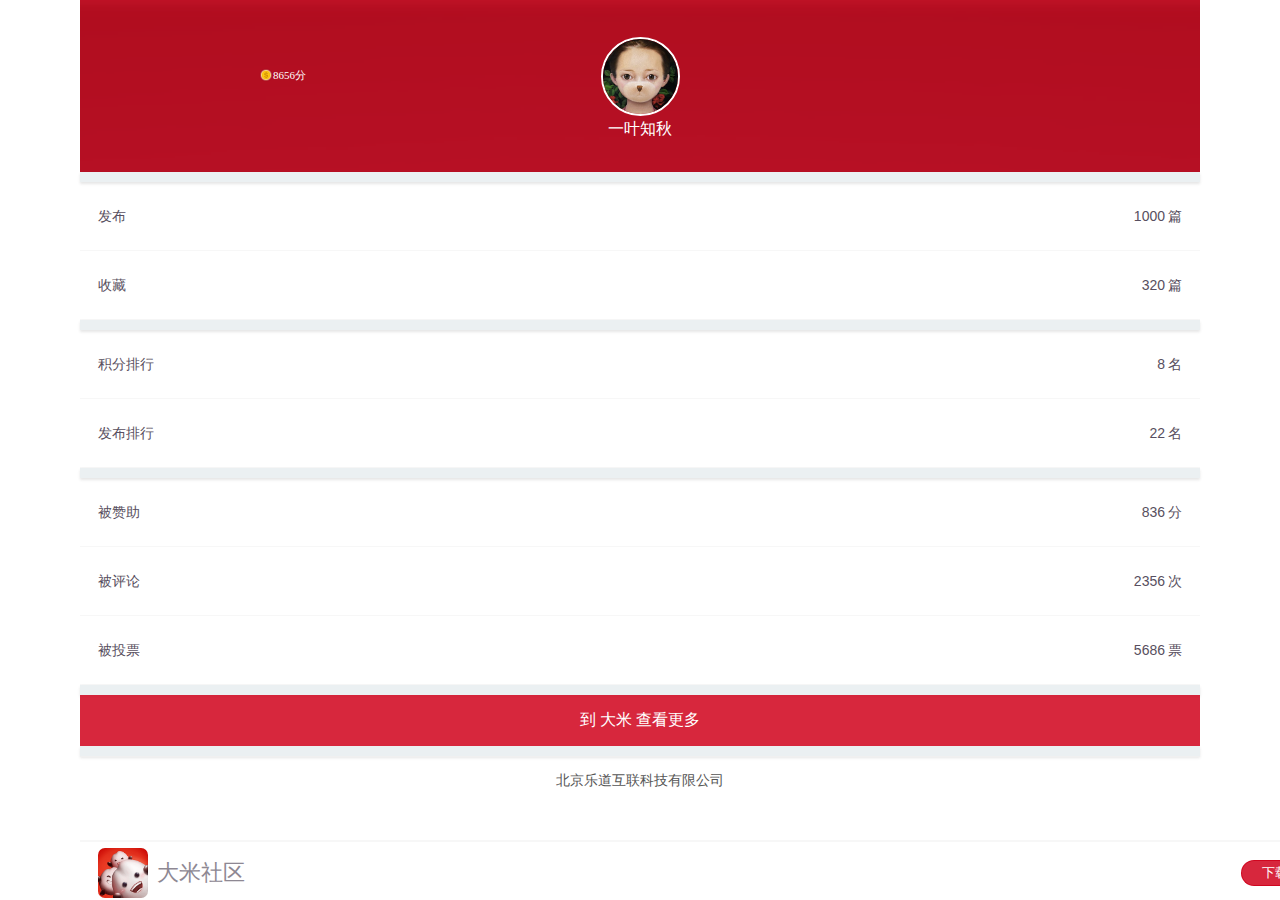
<file: index.html>
<!DOCTYPE html>
<html lang="en">
<head>
    <meta charset="UTF-8">
    <title>大米社区-分享页</title>
    <meta name="viewport" content="width=device-width,initial-scale=1.0,maximum-scale=1.0,minimum-scale=1.0,user-scalable=no"/>
    <meta name="keywords" content="">
    <meta name="description" content="">
    <meta name="referrer" content="no-referrer" />
    <link rel="icon" href="./images/Rice.ico" type="image/x-icon" />
    <link rel="shortcut icon" type="image/ico" href="./images/Rice.ico">
    <link rel="stylesheet" href="./css/sharePage.css">
</head>
<body>
</body>
<script type="text/javascript">
    var href = window.location.href;
    if(href.indexOf("?") == -1){
        window.location = "./dpl/shareMyself.html";
    }else{
        window.location = "./dpl/sharePage.html"
    }
</script>
</html>
</file>
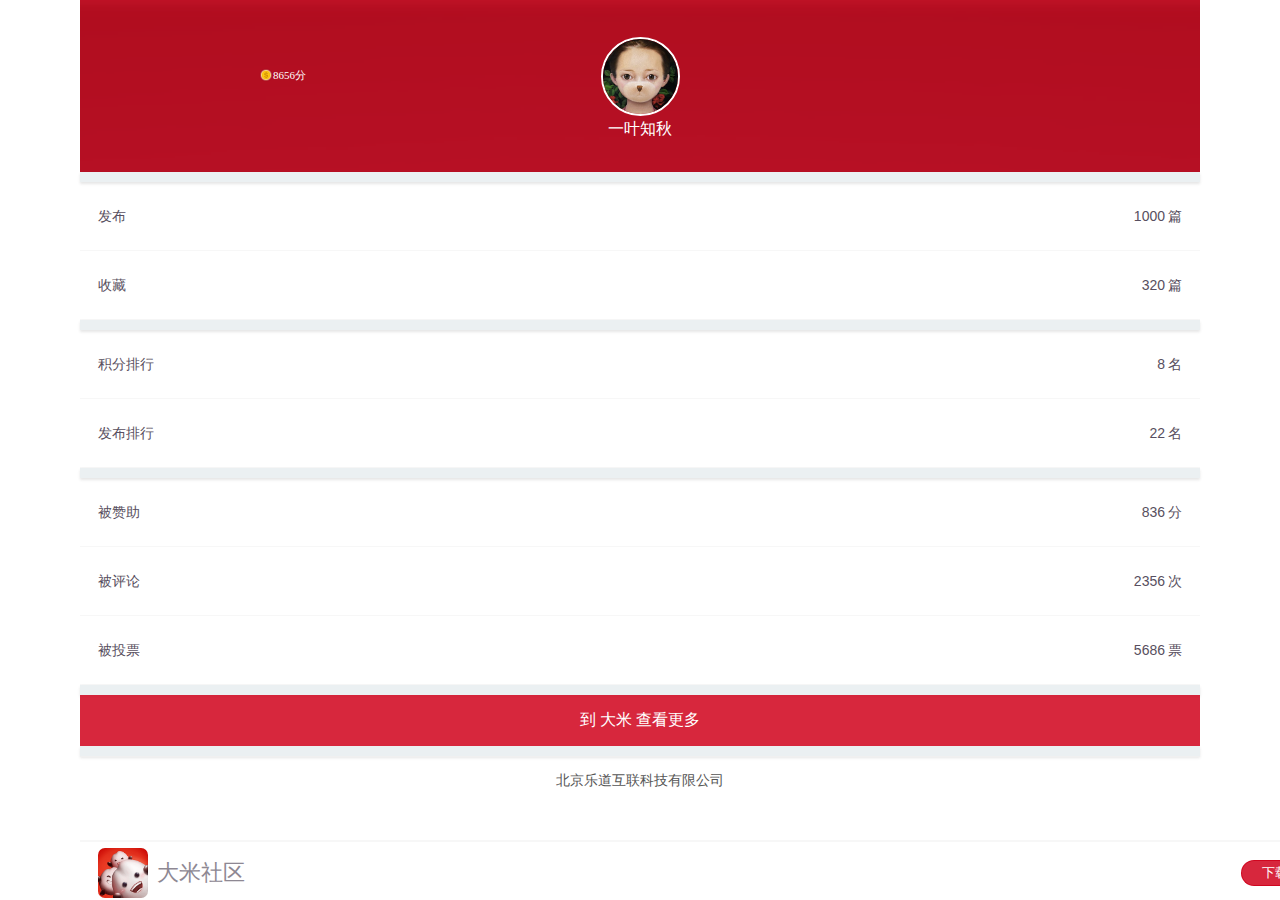
<file: dpl/shareMyself.html>
<!doctype html>
<html lang="en">
<head>
	<meta charset="UTF-8">
	<title>大米社区-分享页</title>
	<meta name="viewport" content="width=device-width,initial-scale=1.0,maximum-scale=1.0,minimum-scale=1.0,user-scalable=no"/>
    <meta name="keywords" content="">
    <meta name="description" content="">
    <meta name="referrer" content="no-referrer" />
    <link rel="icon" href="../images/Rice.ico" type="image/x-icon" />
    <link rel="shortcut icon" type="image/ico" href="../images/Rice.ico">
    <link rel="stylesheet" href="../css/shareMyself.css">
</head>
<body>
<div id="share-myself">
<div class="main">
	<div class="header">
		<div class="user-info">
			<div class="user-info-img">			
				<img src="../images/userimg.png" alt="" class="userHimg"><br>
				<div class="moneyCent">
					<img src="../images/moneymini.png" alt="" class="money">
					<span>8656分</span>
				</div>
			</div>
			<span class="userName">一叶知秋</span>
		</div>
	</div>
	<div class="reply-header"></div>
	<div class="user-stat">
    	<div class="stat spon">
    		<span class="type">发布</span>
    		<div class="num-nuit"><span class="num">1000</span><span class="nuit">篇</span></div>
    	</div>
    	<div class="stat comment">
    		<span class="type">收藏</span>
    		<div class="num-nuit"><span class="num">320</span><span class="nuit">篇</span></div>
    	</div>
    </div>
    <div class="reply-header"></div>
	<div class="user-stat">
    	<div class="stat spon">
    		<span class="type">积分排行</span>
    		<div class="num-nuit"><span class="num">8</span><span class="nuit">名</span></div>
    	</div>
    	<div class="stat comment">
    		<span class="type">发布排行</span>
    		<div class="num-nuit"><span class="num">22</span><span class="nuit">名</span></div>
    	</div>
    </div>
	<div class="reply-header"></div>
    <div class="user-stat">
    	<div class="stat spon">
    		<span class="type">被赞助</span>
    		<div class="num-nuit"><span class="num">836</span><span class="nuit">分</span></div>
    	</div>
    	<div class="stat comment">
    		<span class="type">被评论</span>
    		<div class="num-nuit"><span class="num">2356</span><span class="nuit">次</span></div>
    	</div>
    	<div class="stat vote">
    		<span class="type">被投票</span>
    		<div class="num-nuit"><span class="num">5686</span><span class="nuit">票</span></div>
    	</div>
    </div>
    <div class="reply-header"></div>
    <div class="load">
    	<div>到&nbsp;大米&nbsp;查看更多</div>
    </div>
    <div class="reply-header"></div>
	<div class="footer">
		北京乐道互联科技有限公司
	</div>
	<div class="download show">		
		<div class="logo">
			<img src="../images/logo.png" alt="">
			<span>大米社区</span>
		</div>
		<div class="btnLoad">
			下载
		</div>
	</div>
</div>
</div>	
</body>
<script type="text/javascript" src="../js/zepto.min.js"></script>
<script type="text/javascript" src="../js/touch.js"></script>
<script>
// var windowTop=0;//初始话可视区域距离页面顶端的距离
// $(window).scroll(function() {
// 	var scrolls = $(this).scrollTop();//获取当前可视区域距离页面顶端的距离
// 	if(scrolls>=windowTop){//当B>A时，表示页面在向下滑动
// 		windowTop=scrolls;
// 		console.log("下");
// 		$(".download").removeClass("show");
// 	}else{
// 		windowTop=scrolls;
// 		$(".download").addClass("show");
// 		console.log("上");
// 	}
// });


// document.addEventListener('touchmove', function (event) {
// event.preventDefault();
// }, false);
// $("body").on("swipeup",function(e){
//     console.log("下");
//     $(".download").removeClass("show");
// })
// $("body").on("swipedown",function(e){
//     $(".download").addClass("show");
//     console.log("上");
// })

var s=$(".download"),c=document.body.scrollTop;
console.log(c)
$(window).on("scroll",function(e){
    console.log(1212)
    var e=document.body.scrollTop;0==e?s.addClass("show"):s.removeClass("show"),c=e;
});



$(".btnLoad").on("click",function(){
	console.log(12121)
    window.location.href = "http://www.upshequ.com/download/download.html"
})
$(".load").on("click",function(){
	console.log(12121)
    window.location.href = "http://www.upshequ.com/download/download.html"
})

</script>
</html>
</file>
<file: css/sharePage.css>
* {
  margin: 0;
  padding: 0;
}
body {
  font-size: 14px;
  color: #555;
  font-family: "Microsoft YaHei", "微软雅黑", "Lantinghei SC", "Open Sans", Arial, "Hiragino Sans GB", "STHeiti", "WenQuanYi Micro Hei", SimSun, sans-serif;
}
#share-page {
  visibility: hidden;
  max-width: 740px;
  margin: 0 auto;
  height: 100vh;
}
#share-page .info-wrapper {
  padding:11px 16px 0 16px;
}
.header {
  height: 56px;
  position: relative;
  border-bottom: 2px solid #f0f0f0;
}
.header .icon-back {
  display: inline-block;
  width: 14px;
  background: url("images/icon-left.png") no-repeat;
  padding-bottom: 8% ;
  background-size: 100%;
  position: absolute;
  left: 16px;
  top: 14px;
}
.header .icon-more{
  right: 14px;
  top: 22px;
}
.main .icon-more{
  right: 0;
  top: 10px;
}
.icon-more {
  display: inline-block;
  width: 12px;
  height: 6px;
  background: url("./images/icon-more.png") no-repeat;
  padding-bottom: 4%;
  background-size: 100%;
  position: absolute;
}
.main {
  margin-bottom: 20px;
}
.user-wrapper{
  display: inline-block;
  vertical-align: middle;
}
.user-info{
  padding-bottom:10px;
  border-bottom:1px solid #eee;
}
.main .info-wrapper .user-img {
  display: inline-block;
/*  width: 35px;
  height: 35px;*/
  width: 18px;
  height: 18px;
  -webkit-border-radius: 50%;
  -moz-border-radius: 50%;
  border-radius: 50%;
  margin-right: 4px;
  vertical-align: middle;
}
.main .user-name {
  /*width: 85%;*/
  font-size: 12px;
  display: inline-block;
  color: #999;
  margin-right: 5px;
  vertical-align: top;
}
.main .timeText {
  font-size: 12px;
  -webkit-tranform:scale(0.9);
  -moz-transform:scale(0.9);
  -ms-transform:scale(0.9);
  -o-transform:scale(0.9);
  transform: scale(0.9);
  height: 16px;
  color: #d6d6d6;
  display: inline-block;
  vertical-align: top;
}
.main .content {
  width: 100%;
  margin: 0 auto;
}
.main .content .content-word {
  margin-top: 8px;
  line-height: 18px;
  margin-bottom: 8px;
  font-size: 16px;
  color: #333;
  letter-spacing:.5px;
}
.main .content .content-img {
  width: 100%;
  display: inline-block;
}
.main .content .content-img-one {
  width: 100%;
}
.content-bot{
  display: flex;
  font-size:12px;
  margin: 12px 0;
  position: relative;
}
.content-bot .like-num,.content-bot .unlike-num{
  display: inline-block;
  text-align: left;
  padding-left: 9px;
  color: #b8b8b8;
}
.content-bot .like-num{
  width: 28%;
}
.content-bot .unlike-num{
  width: 34px;
  padding-left: 0px;
  border-right: 1px solid #eeeeee;
}
.content-bot .comment-num{
  display: inline-block;
  text-align: center;
  color: #b8b8b8;
  width: 30%;
  padding-left: 0px;
  border-right: 1px solid #eeeeee;
}
.content-bot .last-num{
  flex:1;
  display: inline-block;
  color: #b8b8b8;
  text-align: center;
}
.content-bot .like-num img,.content-bot .unlike-num img{
  vertical-align:middle;
  display: inline-block;
  margin-right: 2px;
  width: 10px;
}
.comment-num img{
  vertical-align:middle;
  display: inline-block;
  margin-right: 4px;
  width: 12px;
}
.content-bot .like-num span,.content-bot .unlike-num span{
  vertical-align:middle;
  height: 14px;
  line-height: 14px;
  display: inline-block;
}
.content-bot .like-num .mixNum{
  width: 84%;
  text-align:center;
}
.go-header-wrapper{
    display: inline-block;
    width: 78px; 
    height: 35px;
    line-height: 35px;
    overflow: hidden;
    position: absolute;
    right: 0;
    top:-10px;
    color: #b8b8b8;
    vertical-align: middle;
    text-align:right;
    padding-right: 8px;
}
.content-bot .go-header{
  vertical-align: middle;
  margin-right:5px;
  width: 17px;
 }
 .go-header-wrapper span{
  vertical-align: middle;
 }
.content-img-more {
  width: 32.5%;
  display: inline-block;
  float: left;
  margin-top: 3px;
  margin-right: 3px;
}
.content-img-more:nth-of-type(3),.content-img-more:nth-of-type(6),.content-img-more:nth-of-type(9){
  margin-right:0;
}
.main .reply .user-img {
  display: inline-block;
  width: 30px;
  height: 30px;
  -webkit-border-radius: 50%;
  -moz-border-radius: 50%;
  border-radius: 50%;
  vertical-align: middle;
}
.other-user-img{
  display: inline-block;
  width:15px;
  height: 15px;
  -webkit-border-radius: 50%;
  -moz-border-radius: 50%;
  border-radius: 50%;
  vertical-align: middle;
}
.main .reply .reply-header {
  background-color: #f3f3f3;
  color: #a9a9a9;
  padding: 10px 0 10px 16px;
}
.main .reply .reply-header>div{
  display: inline-block;
  font-size: 12px;
  color:#999;
}
.main .reply .reply-header .reply-header-right{
  float: right;
  margin-right: 23px;
  position: relative;
}
.triangle{
  width: 0;
  height: 0;
  border-style: solid;
  border-width: 6px 6px  0 6px ;
  border-color: #cccccc transparent transparent transparent;
  display: inline-block;
}
.main .reply .reply-content-wrapper{
  padding: 0 16px;
}
.main .reply .reply-content-first {
  position: relative;
}
.main .reply .reply-content-other {
  position: relative;
}
.main .reply .reply-content .other-user-info {
  color: #7d7d7d;
}
.main .reply .reply-content .other-reply-first {
  margin: .5rem 0;
  position: relative;
}
.main .reply .reply-content .other-reply-other {
  margin: 20px 0;
  position: relative;
  border-left: 3px solid #f0f0f0;
  padding-left: 12px;
}
.main .reply .reply-content .other-user-name {
  display: inline-block;
  vertical-align: middle;
  margin:0 4px;
  font-size: 12px;
  color:#999;
}
.main .reply .reply-content .send-time {
  color: #c2c2c2;
  vertical-align: middle;
  font-size: 12px;
  display: inline-block;
  -webkit-transform:scale(0.8);
  -moz-transform:scale(0.8);
  -ms-transform:scale(0.8);
  transform:scale(0.8);
}
.main .reply .reply-content .other-reply-content {
  margin-top: 4px;
  font-size: 12px;
  word-break:break-all;
}
/*add*/
/*.type-menu{
  width: 100%;
  height:300%;
  display: none;
  background: gray;
  position: absolute;
  right: 0;
  z-index: 9;
}
.type-menu span{
  display: inline-block;
  width: 100%;
}*/
.imgDiv{
  display: inline-block;
  width: 32%;
  height:32%;
  position: relative;
  overflow: hidden;
  border-radius: 5px;
  -webkit-border-radius:5px;
  -moz-border-radius:5px;
  -ms-border-radius:5px;
}
.imgDiv2{
  display: inline-block;
  width: 32%;
  height:32%;
  position: relative;
  overflow: hidden;
  border-radius: 5px;
  -webkit-border-radius:5px;
  -moz-border-radius:5px;
  -ms-border-radius:5px;
}
.imgDiv::before{content: "";padding-top: 100%;display: block;}
.imgContent{
  width:100%;
  position: absolute;
  top:0px;
  visibility: hidden;
}
.imgContent2{
  position: absolute;
  top:0px;
  visibility: hidden;
}


/*.imgDiv .imgContent{
  width:100%;
  position: absolute;
  top:0px;
  visibility: hidden;
}
.imgDiv .imgContent2{
  position: absolute;
  top:0px;
  visibility: hidden;
}*/

/*评论的图标显示*/
.main .reply .reply-content .icon-wrapper {
  text-align: right;
}
.main .reply .reply-content .icon-wrapper div {
  display: inline-block;
}
.main .reply .reply-content .icon-wrapper div span {
  display: inline-block;
}
 .reply .reply-content .icon-wrapper div span:nth-of-type(odd),
 .reply .reply-content .icon-wrapper div span:last-of-type {
  vertical-align: bottom;
  width: 3rem;
  height: 1rem;
  text-align: center;
  position: relative;
  top: -3px;
}
.main .reply .reply-content .icon-wrapper div .num{
  top: -5px;
}
.main .reply .reply-content .icon-wrapper div:last-of-type {
  margin-right: 0;
}
.icon-unlike {
  margin-top: -7px;
  width: 11px;
  position: relative;
  top: 2px;
}
.icon-like {
  margin-top: -7px;
  width: 11px;
  position: relative;
  top: 2px;
}
.main .reply .reply-content .icon-wrapper .replay-wrapper .icon-rice {
  color: #d6d6d6;
  width: 50px;
  font-size:13px;
  line-height: 12px;
}
.main .reply .reply-content .icon-wrapper .replay-wrapper .icon-rice  img{
  width: 19px;
  margin-top: 2px;
  vertical-align: middle;
  margin-right: 4px;
}
.unlike-num-other {
  color: #d6d6d6;
  font-size: 14px;
}
.main .reply .reply-content .icon-wrapper .like-num-other {
  color: #d6d6d6;
}
#replayContent{
  text-align:right;
  margin-top:20px;
  -webkit-transform:scale(0.8);
  -ms-transform:scale(0.8);
  -moz-transform:scale(0.8);
  transform:scale(0.8);
}
/*评论的边框*/
.floor{
  margin:.5rem 0;
  border-left:1px solid #F0F0F0;
  padding-left:.6rem;
}
/*链接的内容*/
.linkDiv{
  height: 37px;
  padding: 5px;
  background: #f3f3f3;
}
.linkContent{
  height: 41px;
  vertical-align: middle;
  visibility: hidden;
}
.linkDl{
  display: flex;
  color:#555;
  padding-left: 43px;
  position: relative;
}
.linkDt{
  overflow: hidden;
  height: 37px;
  width: 37px;
  position: absolute;
  left: 0;
}
.linkText{
  display: flex;
  font-size: 12px;
  align-items:center;
  height: 37px;
}
</file>
<file: css/shareMyself.css>
* {
	margin: 0;
	padding: 0;
}
html{
	font-size: 10px;
}
body {
	font-size: 14px;
	color: #555;
	font-family: "Microsoft YaHei", "微软雅黑", "Lantinghei SC", "Open Sans", Arial, "Hiragino Sans GB", "STHeiti", "WenQuanYi Micro Hei", SimSun, sans-serif;
}
#share-myself {
	/*visibility: hidden;*/
	max-width: 1120px;
	margin: 0 auto;
	height: 100vh;
	background:#ffffff;
}
.header{
	/*height: 65.33vw;*/
	height: 172px;
	background: pink;
	background:url(../images/background.png);           
	background-repeat: no-repeat;
	background-size:100% auto;
	background-position-y: 0px;
}
.user-info{
	padding-top:37px;
	text-align:center;
}
.user-info-img{
	position: relative;
}
.userHimg{
	width: 79px;
	height: 79px;
	box-sizing:border-box;
	border-radius:50%;
	-webkit-border-radius:50%;
	-ms-border-radius:50%;
	-moz-border-radius:50%;
	border:2px solid #fff;
}
.userName{
	font-family:PingFangSC-Regular;
	font-size:16px;
	color:#ffffff;
	letter-spacing:0;
}
.moneyCent{
	position: absolute;
	top: 27px;
	margin-left: 16%;
}
.money{
	width: 14px;
	height: 14px;
	display: inline-block;
	vertical-align:middle;
}
.moneyCent span{
	display: inline-block;
	height: 22px;
	font-family:PingFangSC-Regular;
	font-size:11px;
	color:#ffffff;
	letter-spacing:0;
	vertical-align: middle;
	line-height: 23px;
	margin-left: -4px;
}
.reply-header{
	padding: 5px;
	background: #f3f3f3;
	background: #ebf0f2;
	-webkit-box-shadow: 0 2px 3px 0 rgba(0,0,0,0.1);
	-moz-box-shadow: 0 2px 3px 0 rgba(0,0,0,0.1);
	-ms-box-shadow: 0 2px 3px 0 rgba(0,0,0,0.1);
	box-shadow: 0 2px 3px 0 rgba(0,0,0,0.1);
}
.user-stat{

}
.stat{
	height: 68px;
	border-bottom:1px solid #f7f7f7;
	font-size:14px;
	color:#584f60;
}
.type{
	float:left;
	margin-left: 18px;
	line-height: 68px;
}
.num-nuit{
	line-height: 68px;
	float: right;
	margin-right: 18px;
}
.nuit{
	margin-left: 3px;
}
.load{
	background:rgba(208,1,27,0.85);
	padding: 15px;
	text-align: center;
}
.load{
	color: #fff;
	font-size: 16px;
	text-decoration: none;
}
.footer{
	padding: 15px;
	text-align: center;
	border-top:1px solid #f0f0f0;
}
.download{
	width: 100%;
	box-sizing:border-box;
	position: fixed;
	bottom:-6.1rem;
	/*bottom:0;*/
	line-height: 6rem;
	height: 6rem;
	background: white;
	font-size: 1.3rem;
	color: #8e8893;
	z-index: 100;
	border-top:2px solid #f7f7f7;
	transition:all .5s;
	-webkit-transition:all 0.5s;
	-ms-transition:all 0.5s;
	-moz-transiton:all 0.5s;
	padding-left: 15px;
}
.logo{
	float: left;
}
.logo img{
	width:50px;
	height: 50px;
	border:3px solid white;
	border-radius:10px;
	-webkit-border-radius:10px;
	-moz-border-radius:10px;
	-ms-border-radius:10px;
	vertical-align: middle; 
}
.logo span {
	vertical-align: middle;
	margin-left: 2px;
	line-height: 6rem;
	font-size: 2.2rem;
}
.btnLoad{
	display: inline-block;
	text-decoration:none;
	color:white;
	float: right;
	height: 2.4rem;
	overflow: hidden;
	line-height: 2.4rem;
	border-radius: 2.4rem 2.4rem;
	-webkit-border-radius: 2.4rem 2.4rem;
	-moz-border-radius: 2.4rem 2.4rem;
	-ms-border-radius: 2.4rem 2.4rem;
	margin-right: 4%;
	border:1px solid rgba(208,1,27,0.85);
	position: relative;
	top: 1.8rem;
	padding: 0 2rem;
	background:rgba(208,1,27,0.85);
}
.show{
	bottom:0;
}
</file>
